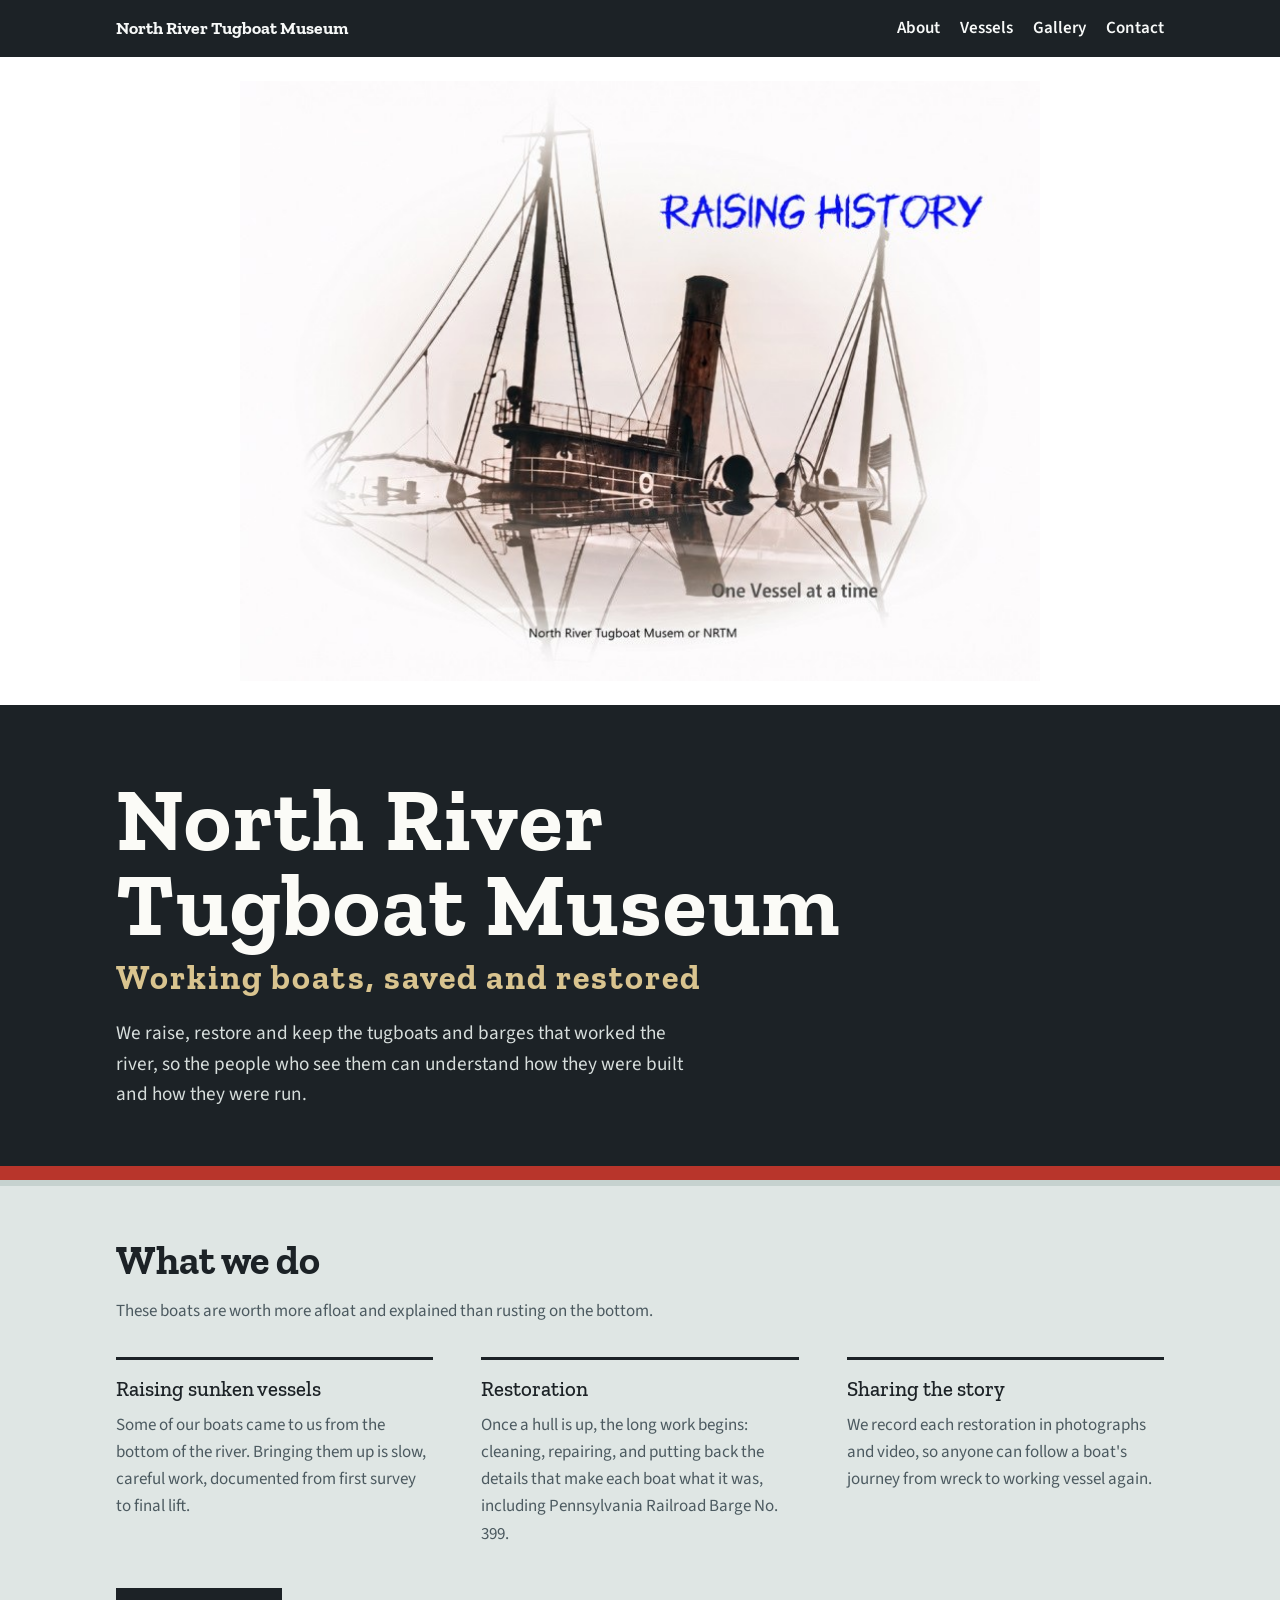
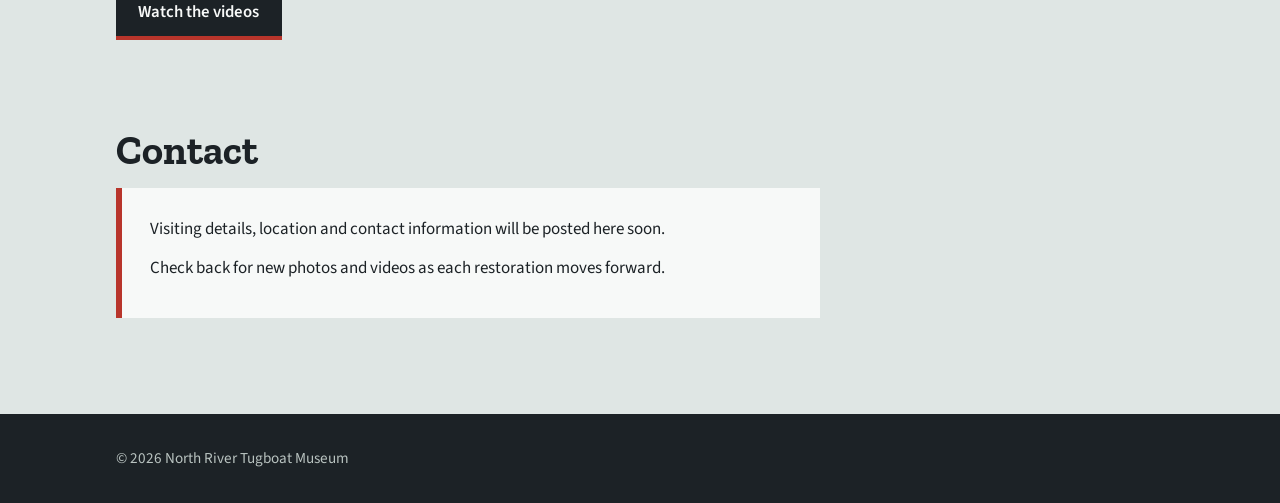
<file: index.html>
<!doctype html>
<html lang="en">
<head>
<meta charset="utf-8">
<meta name="viewport" content="width=device-width, initial-scale=1">
<title>North River Tugboat Museum</title>
<meta name="description" content="The North River Tugboat Museum preserves working tugboats and the stories of the crews who ran them, including the raising and restoration of sunken vessels.">
<link rel="preconnect" href="https://fonts.googleapis.com">
<link rel="preconnect" href="https://fonts.gstatic.com" crossorigin>
<link href="https://fonts.googleapis.com/css2?family=Zilla+Slab:wght@500;700&family=Source+Sans+3:wght@400;600&display=swap" rel="stylesheet">
<link rel="stylesheet" href="styles.css">
</head>
<body>

<header class="bar">
  <div class="wrap">
    <a class="home" href="./">North River Tugboat Museum</a>
    <nav aria-label="Main">
      <a href="#about">About</a>
      <a href="vessels/">Vessels</a>
      <a href="gallery.html">Gallery</a>
      <a href="#contact">Contact</a>
    </nav>
  </div>
</header>

<div class="title-art">
  <img src="raising-history.jpg" width="796" height="597" alt="Raising History: One Vessel at a Time. A sunken tugboat rising from still water.">
</div>

<div class="hull">
  <div class="wrap">
    <h1>
      <span>North River</span>
      <span>Tugboat Museum</span>
      <span class="port">Working boats, saved and restored</span>
    </h1>
    <p>We raise, restore and keep the tugboats and barges that worked the river, so the people who see them can understand how they were built and how they were run.</p>
  </div>
</div>

<main>
  <section id="about">
    <div class="wrap">
      <h2>What we do</h2>
      <p class="lede">These boats are worth more afloat and explained than rusting on the bottom.</p>
      <div class="about-grid">
        <div>
          <h3>Raising sunken vessels</h3>
          <p>Some of our boats came to us from the bottom of the river. Bringing them up is slow, careful work, documented from first survey to final lift.</p>
        </div>
        <div>
          <h3>Restoration</h3>
          <p>Once a hull is up, the long work begins: cleaning, repairing, and putting back the details that make each boat what it was, including Pennsylvania Railroad Barge No. 399.</p>
        </div>
        <div>
          <h3>Sharing the story</h3>
          <p>We record each restoration in photographs and video, so anyone can follow a boat's journey from wreck to working vessel again.</p>
        </div>
      </div>
      <a class="to-gallery" href="gallery.html">Watch the videos</a>
    </div>
  </section>

  <section id="contact">
    <div class="wrap">
      <h2>Contact</h2>
      <div class="visit">
        <p>Visiting details, location and contact information will be posted here soon.</p>
        <p>Check back for new photos and videos as each restoration moves forward.</p>
      </div>
    </div>
  </section>
</main>

<footer>
  <div class="wrap">&copy; <span id="year">2026</span> North River Tugboat Museum</div>
</footer>

<script>document.getElementById("year").textContent = new Date().getFullYear();</script>
</body>
</html>
</file>
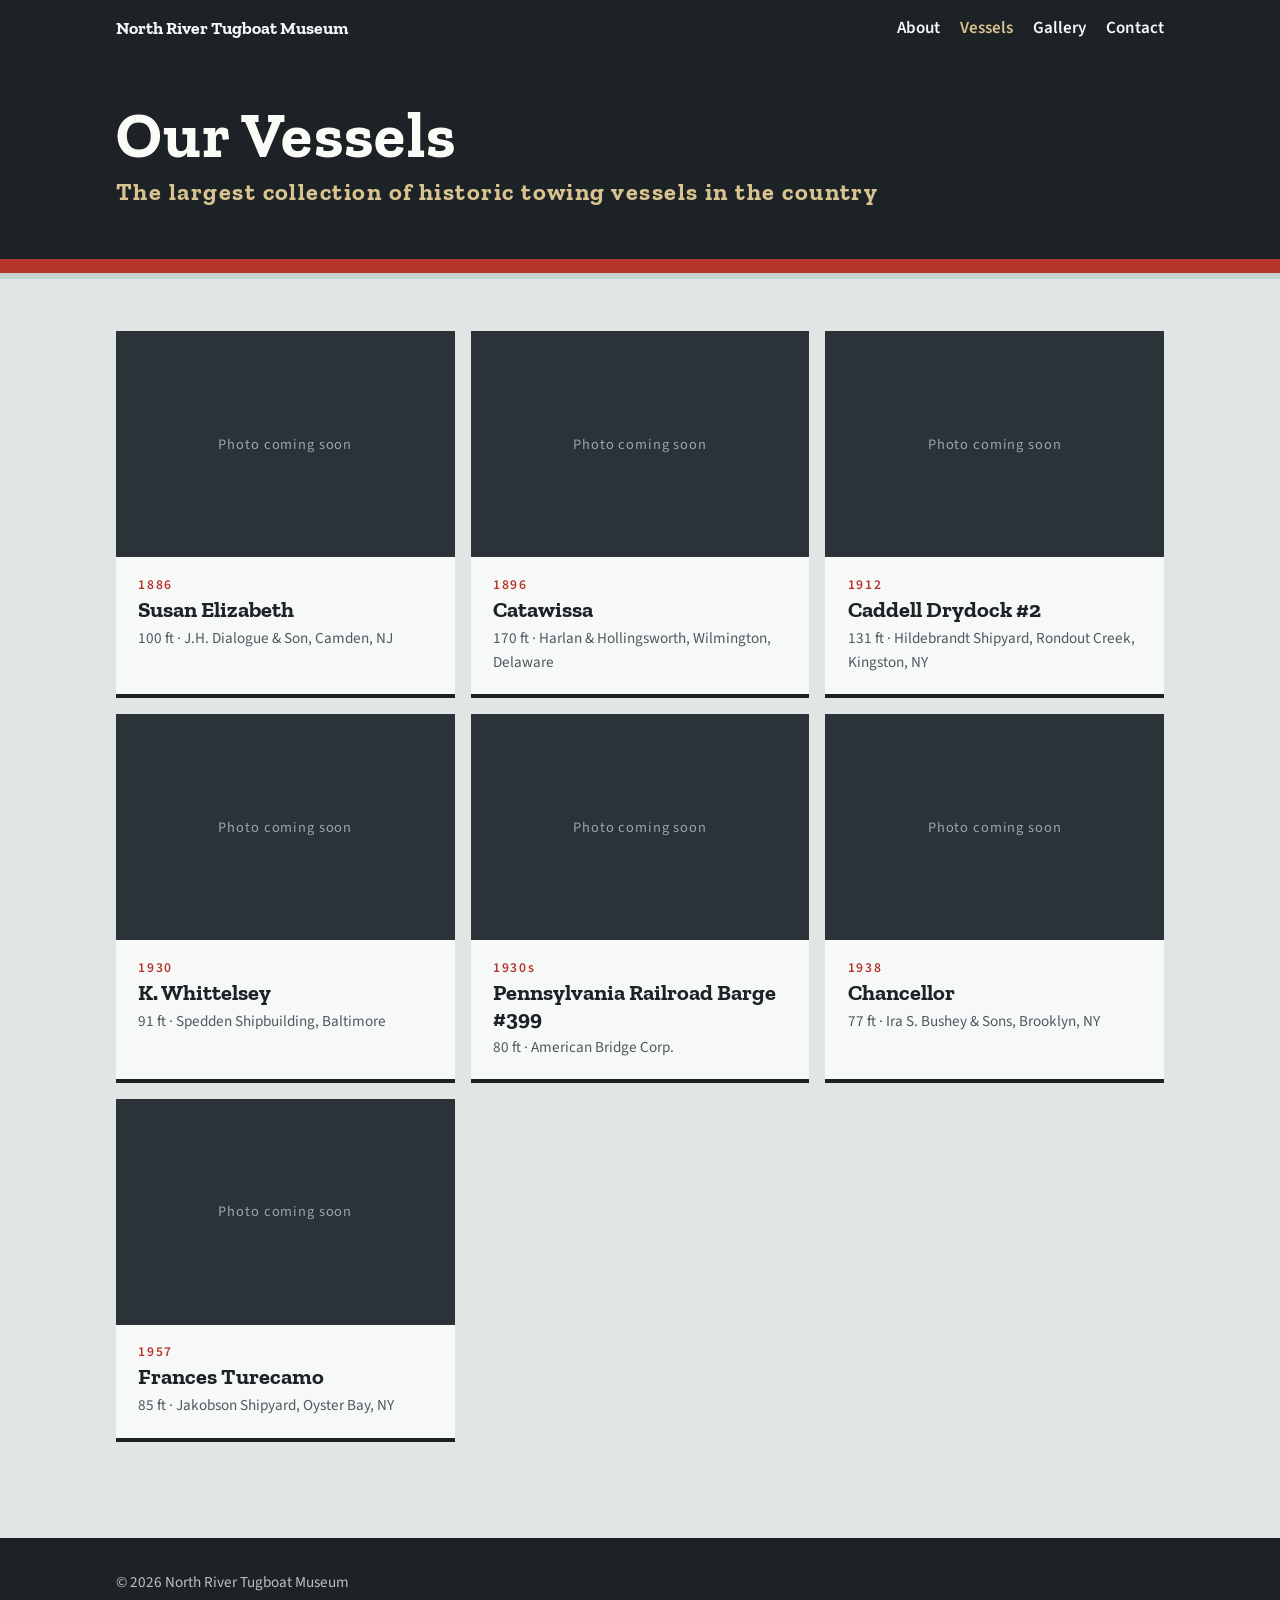
<file: vessels/index.html>
<!doctype html>
<html lang="en">
<head>
  <meta charset="utf-8">
  <meta name="viewport" content="width=device-width, initial-scale=1">
  <title>Our Vessels | North River Tugboat Museum</title>
  <meta name="description" content="The historic tugboats, barges and drydock in the North River Tugboat Museum collection.">
  <link rel="preconnect" href="https://fonts.googleapis.com">
  <link rel="preconnect" href="https://fonts.gstatic.com" crossorigin>
  <link href="https://fonts.googleapis.com/css2?family=Zilla+Slab:wght@500;700&family=Source+Sans+3:wght@400;600&display=swap" rel="stylesheet">
  <link rel="stylesheet" href="../styles.css">
</head>
<body>

<header class="bar">
  <div class="wrap">
    <a class="home" href="../">North River Tugboat Museum</a>
    <nav aria-label="Main">
      <a href="../#about">About</a>
      <a href="./" aria-current="page">Vessels</a>
      <a href="../gallery.html">Gallery</a>
      <a href="../#contact">Contact</a>
    </nav>
  </div>
</header>

<div class="hull short">
  <div class="wrap">
    <h1>
      <span>Our Vessels</span>
      <span class="port">The largest collection of historic towing vessels in the country</span>
    </h1>
  </div>
</div>

<main>
  <section>
    <div class="wrap">
      <div class="vessel-list">
        <a class="vessel-card" href="susan-elizabeth.html">
          <span class="thumb" data-photo="susan-elizabeth"><!-- PHOTO: <img src="images/susan-elizabeth.jpg" alt=""> --></span>
          <span class="year">1886</span>
          <span class="name">Susan Elizabeth</span>
          <span class="meta">100 ft &middot; J.H. Dialogue &amp; Son, Camden, NJ</span>
        </a>
        <a class="vessel-card" href="catawissa.html">
          <span class="thumb" data-photo="catawissa"><!-- PHOTO: <img src="images/catawissa.jpg" alt=""> --></span>
          <span class="year">1896</span>
          <span class="name">Catawissa</span>
          <span class="meta">170 ft &middot; Harlan &amp; Hollingsworth, Wilmington, Delaware</span>
        </a>
        <a class="vessel-card" href="caddell-drydock-2.html">
          <span class="thumb" data-photo="caddell-drydock-2"><!-- PHOTO: <img src="images/caddell-drydock-2.jpg" alt=""> --></span>
          <span class="year">1912</span>
          <span class="name">Caddell Drydock #2</span>
          <span class="meta">131 ft &middot; Hildebrandt Shipyard, Rondout Creek, Kingston, NY</span>
        </a>
        <a class="vessel-card" href="k-whittelsey.html">
          <span class="thumb" data-photo="k-whittelsey"><!-- PHOTO: <img src="images/k-whittelsey.jpg" alt=""> --></span>
          <span class="year">1930</span>
          <span class="name">K. Whittelsey</span>
          <span class="meta">91 ft &middot; Spedden Shipbuilding, Baltimore</span>
        </a>
        <a class="vessel-card" href="barge-399.html">
          <span class="thumb" data-photo="barge-399"><!-- PHOTO: <img src="images/barge-399.jpg" alt=""> --></span>
          <span class="year">1930s</span>
          <span class="name">Pennsylvania Railroad Barge #399</span>
          <span class="meta">80 ft &middot; American Bridge Corp.</span>
        </a>
        <a class="vessel-card" href="chancellor.html">
          <span class="thumb" data-photo="chancellor"><!-- PHOTO: <img src="images/chancellor.jpg" alt=""> --></span>
          <span class="year">1938</span>
          <span class="name">Chancellor</span>
          <span class="meta">77 ft &middot; Ira S. Bushey &amp; Sons, Brooklyn, NY</span>
        </a>
        <a class="vessel-card" href="frances-turecamo.html">
          <span class="thumb" data-photo="frances-turecamo"><!-- PHOTO: <img src="images/frances-turecamo.jpg" alt=""> --></span>
          <span class="year">1957</span>
          <span class="name">Frances Turecamo</span>
          <span class="meta">85 ft &middot; Jakobson Shipyard, Oyster Bay, NY</span>
        </a>
      </div>
    </div>
  </section>
</main>

<footer>
  <div class="wrap">&copy; <span id="year">2026</span> North River Tugboat Museum</div>
</footer>

<script>document.getElementById("year").textContent = new Date().getFullYear();</script>
</body>
</html>
</file>
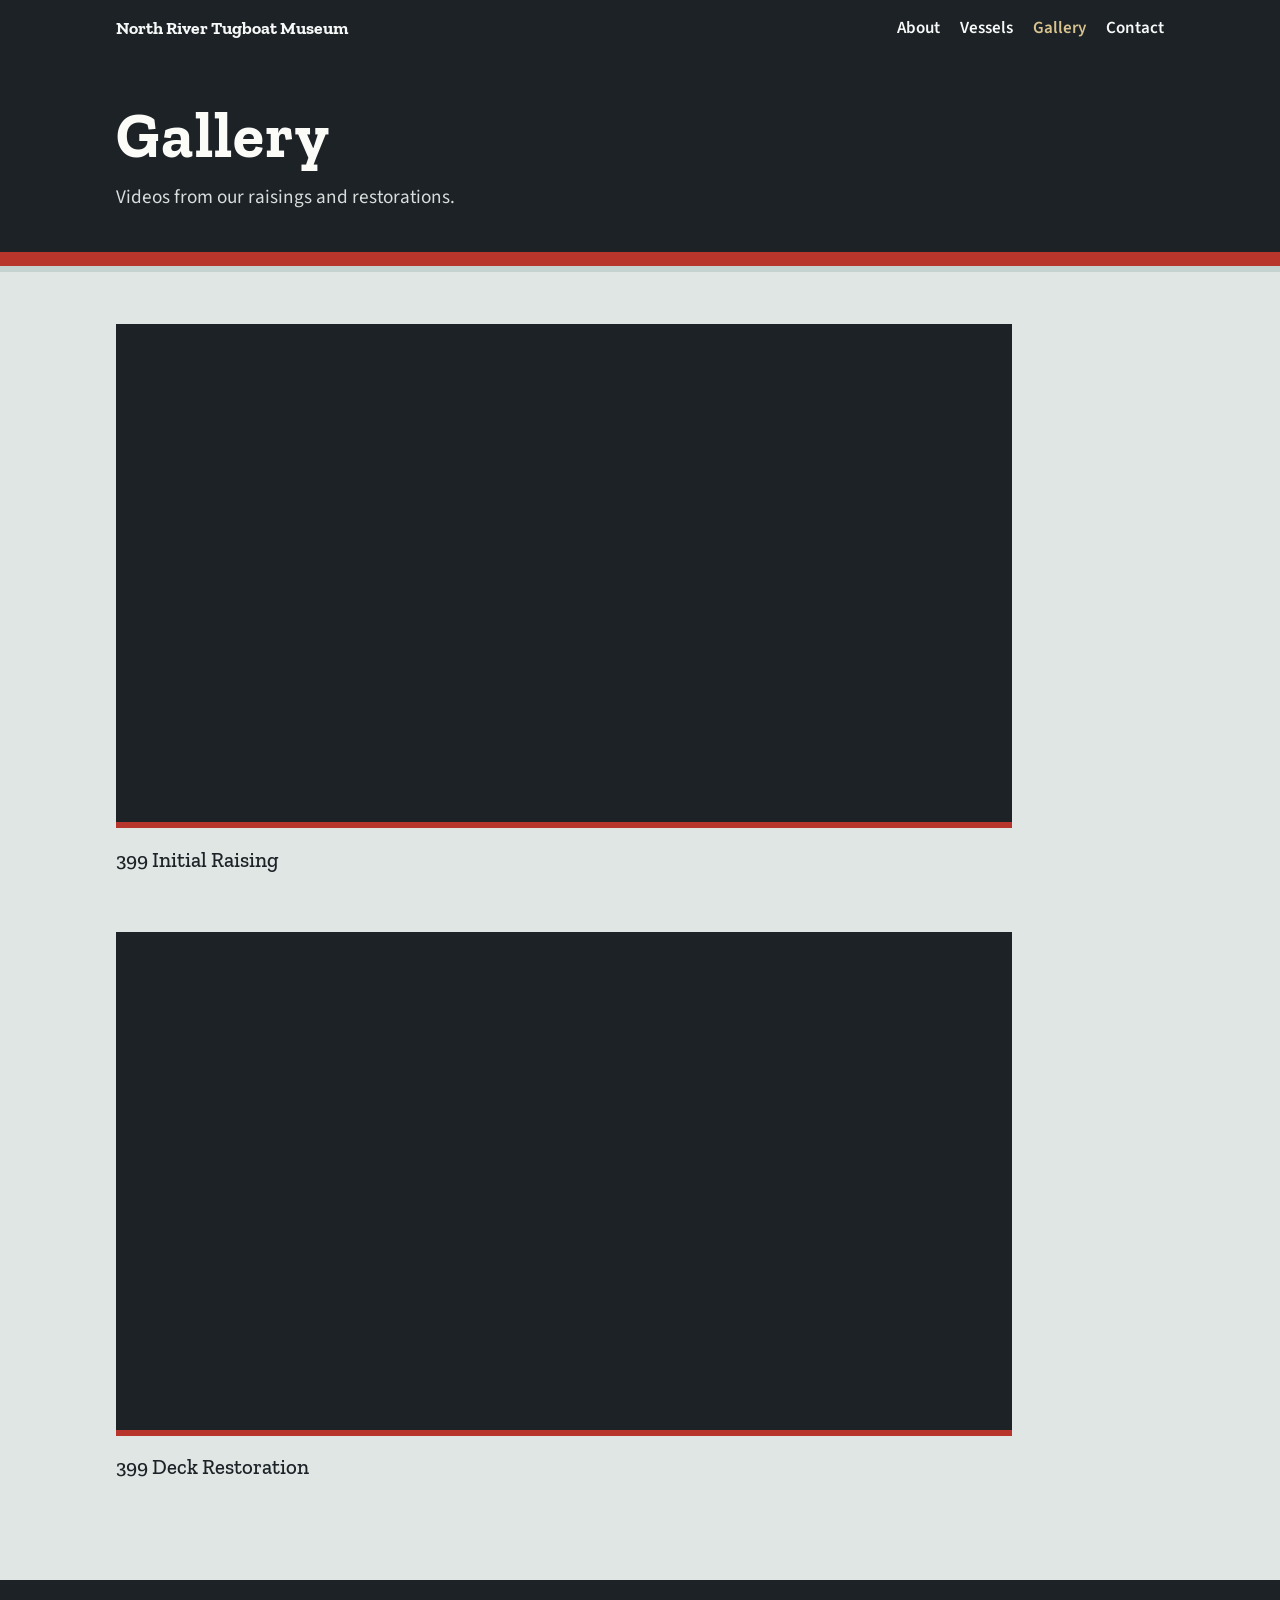
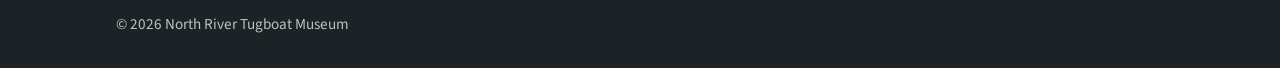
<file: gallery.html>
<!doctype html>
<html lang="en">
<head>
<meta charset="utf-8">
<meta name="viewport" content="width=device-width, initial-scale=1">
<title>Gallery · North River Tugboat Museum</title>
<meta name="description" content="Videos from the North River Tugboat Museum, including the raising and restoration of Pennsylvania Railroad Barge No. 399.">
<link rel="preconnect" href="https://fonts.googleapis.com">
<link rel="preconnect" href="https://fonts.gstatic.com" crossorigin>
<link href="https://fonts.googleapis.com/css2?family=Zilla+Slab:wght@500;700&family=Source+Sans+3:wght@400;600&display=swap" rel="stylesheet">
<link rel="stylesheet" href="styles.css">
</head>
<body>

<header class="bar">
  <div class="wrap">
    <a class="home" href="./">North River Tugboat Museum</a>
    <nav aria-label="Main">
      <a href="./#about">About</a>
      <a href="vessels/">Vessels</a>
      <a href="gallery.html" aria-current="page">Gallery</a>
      <a href="./#contact">Contact</a>
    </nav>
  </div>
</header>

<div class="hull short">
  <div class="wrap">
    <h1>Gallery</h1>
    <p>Videos from our raisings and restorations.</p>
  </div>
</div>

<main>
  <section id="videos">
    <div class="wrap">
      <!--
        To add another video: copy one whole <figure> block below,
        then change the ID after /embed/ and the title and caption text.
      -->
      <div class="videos">
        <figure class="video">
          <div class="frame">
            <iframe
              src="https://www.youtube-nocookie.com/embed/xeMvElxNL10?rel=0"
              title="399 Initial Raising"
              loading="lazy"
              allow="accelerometer; encrypted-media; gyroscope; picture-in-picture; web-share"
              referrerpolicy="strict-origin-when-cross-origin"
              allowfullscreen></iframe>
          </div>
          <figcaption>399 Initial Raising</figcaption>
        </figure>

        <figure class="video">
          <div class="frame">
            <iframe
              src="https://www.youtube-nocookie.com/embed/yLGAG5sL97Q?rel=0"
              title="399 Deck Restoration"
              loading="lazy"
              allow="accelerometer; encrypted-media; gyroscope; picture-in-picture; web-share"
              referrerpolicy="strict-origin-when-cross-origin"
              allowfullscreen></iframe>
          </div>
          <figcaption>399 Deck Restoration</figcaption>
        </figure>
      </div>
    </div>
  </section>
</main>

<footer>
  <div class="wrap">&copy; <span id="year">2026</span> North River Tugboat Museum</div>
</footer>

<script>document.getElementById("year").textContent = new Date().getFullYear();</script>
</body>
</html>
</file>
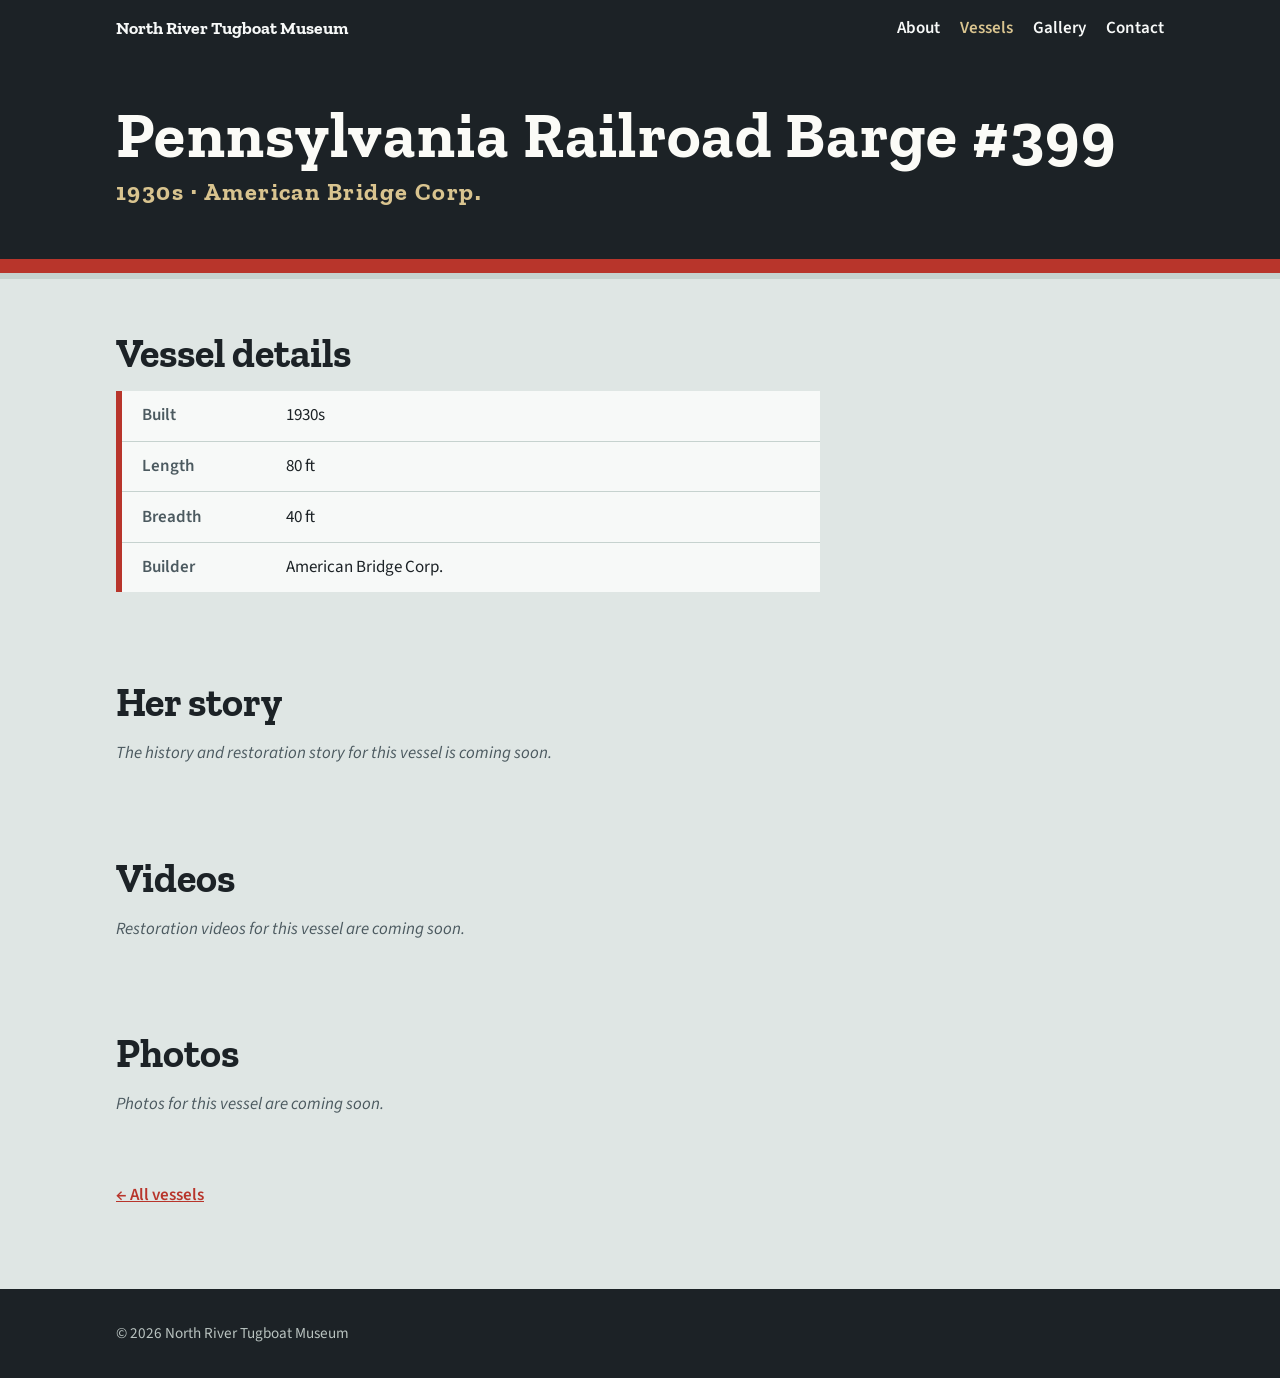
<file: vessels/barge-399.html>
<!doctype html>
<html lang="en">
<head>
  <meta charset="utf-8">
  <meta name="viewport" content="width=device-width, initial-scale=1">
  <title>Pennsylvania Railroad Barge #399 | North River Tugboat Museum</title>
  <meta name="description" content="Pennsylvania Railroad Barge #399, built 1930s, in the collection of the North River Tugboat Museum.">
  <link rel="preconnect" href="https://fonts.googleapis.com">
  <link rel="preconnect" href="https://fonts.gstatic.com" crossorigin>
  <link href="https://fonts.googleapis.com/css2?family=Zilla+Slab:wght@500;700&family=Source+Sans+3:wght@400;600&display=swap" rel="stylesheet">
  <link rel="stylesheet" href="../styles.css">
</head>
<body>

<header class="bar">
  <div class="wrap">
    <a class="home" href="../">North River Tugboat Museum</a>
    <nav aria-label="Main">
      <a href="../#about">About</a>
      <a href="./" aria-current="page">Vessels</a>
      <a href="../gallery.html">Gallery</a>
      <a href="../#contact">Contact</a>
    </nav>
  </div>
</header>

<div class="hull short">
  <div class="wrap">
    <h1>
      <span>Pennsylvania Railroad Barge #399</span>
      <span class="port">1930s &middot; American Bridge Corp.</span>
    </h1>
  </div>
</div>

<main>
  <section id="details">
    <div class="wrap">
      <h2>Vessel details</h2>
      <dl class="specs">
          <div><dt>Built</dt><dd>1930s</dd></div>
          <div><dt>Length</dt><dd>80 ft</dd></div>
          <div><dt>Breadth</dt><dd>40 ft</dd></div>
          <div><dt>Builder</dt><dd>American Bridge Corp.</dd></div>
      </dl>
    </div>
  </section>

  <section id="story">
    <div class="wrap">
      <h2>Her story</h2>
      <!-- STORY: history and restoration write-up goes here -->
      <p class="placeholder">The history and restoration story for this vessel is coming soon.</p>
    </div>
  </section>

  <section id="videos">
    <div class="wrap">
      <h2>Videos</h2>
      <!-- VIDEOS: add .video figures inside .videos -->
      <div class="videos"></div>
      <p class="placeholder">Restoration videos for this vessel are coming soon.</p>
    </div>
  </section>

  <section id="photos">
    <div class="wrap">
      <h2>Photos</h2>
      <!-- PHOTOS: add photo buttons inside .gallery -->
      <div class="gallery"></div>
      <p class="placeholder">Photos for this vessel are coming soon.</p>
    </div>
  </section>

  <p class="wrap back"><a href="./">&larr; All vessels</a></p>
</main>

<footer>
  <div class="wrap">&copy; <span id="year">2026</span> North River Tugboat Museum</div>
</footer>

<script>document.getElementById("year").textContent = new Date().getFullYear();</script>
</body>
</html>
</file>
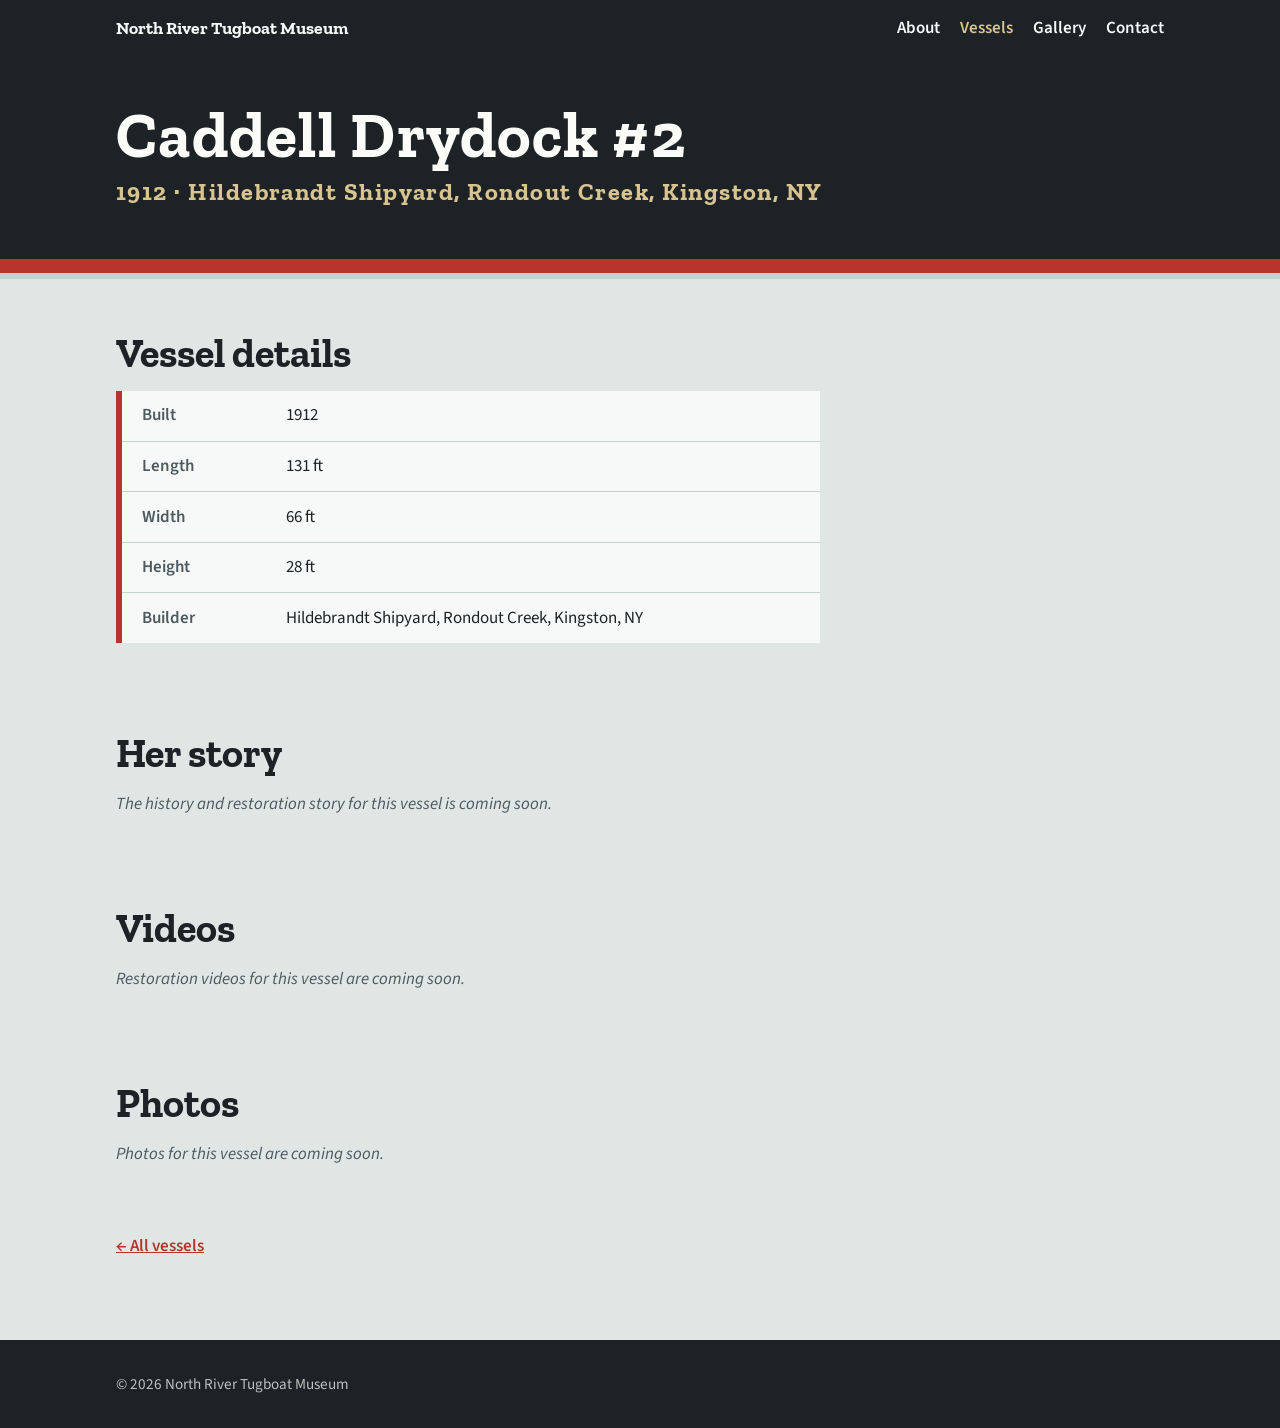
<file: vessels/caddell-drydock-2.html>
<!doctype html>
<html lang="en">
<head>
  <meta charset="utf-8">
  <meta name="viewport" content="width=device-width, initial-scale=1">
  <title>Caddell Drydock #2 | North River Tugboat Museum</title>
  <meta name="description" content="Caddell Drydock #2, built 1912, in the collection of the North River Tugboat Museum.">
  <link rel="preconnect" href="https://fonts.googleapis.com">
  <link rel="preconnect" href="https://fonts.gstatic.com" crossorigin>
  <link href="https://fonts.googleapis.com/css2?family=Zilla+Slab:wght@500;700&family=Source+Sans+3:wght@400;600&display=swap" rel="stylesheet">
  <link rel="stylesheet" href="../styles.css">
</head>
<body>

<header class="bar">
  <div class="wrap">
    <a class="home" href="../">North River Tugboat Museum</a>
    <nav aria-label="Main">
      <a href="../#about">About</a>
      <a href="./" aria-current="page">Vessels</a>
      <a href="../gallery.html">Gallery</a>
      <a href="../#contact">Contact</a>
    </nav>
  </div>
</header>

<div class="hull short">
  <div class="wrap">
    <h1>
      <span>Caddell Drydock #2</span>
      <span class="port">1912 &middot; Hildebrandt Shipyard, Rondout Creek, Kingston, NY</span>
    </h1>
  </div>
</div>

<main>
  <section id="details">
    <div class="wrap">
      <h2>Vessel details</h2>
      <dl class="specs">
          <div><dt>Built</dt><dd>1912</dd></div>
          <div><dt>Length</dt><dd>131 ft</dd></div>
          <div><dt>Width</dt><dd>66 ft</dd></div>
          <div><dt>Height</dt><dd>28 ft</dd></div>
          <div><dt>Builder</dt><dd>Hildebrandt Shipyard, Rondout Creek, Kingston, NY</dd></div>
      </dl>
    </div>
  </section>

  <section id="story">
    <div class="wrap">
      <h2>Her story</h2>
      <!-- STORY: history and restoration write-up goes here -->
      <p class="placeholder">The history and restoration story for this vessel is coming soon.</p>
    </div>
  </section>

  <section id="videos">
    <div class="wrap">
      <h2>Videos</h2>
      <!-- VIDEOS: add .video figures inside .videos -->
      <div class="videos"></div>
      <p class="placeholder">Restoration videos for this vessel are coming soon.</p>
    </div>
  </section>

  <section id="photos">
    <div class="wrap">
      <h2>Photos</h2>
      <!-- PHOTOS: add photo buttons inside .gallery -->
      <div class="gallery"></div>
      <p class="placeholder">Photos for this vessel are coming soon.</p>
    </div>
  </section>

  <p class="wrap back"><a href="./">&larr; All vessels</a></p>
</main>

<footer>
  <div class="wrap">&copy; <span id="year">2026</span> North River Tugboat Museum</div>
</footer>

<script>document.getElementById("year").textContent = new Date().getFullYear();</script>
</body>
</html>
</file>
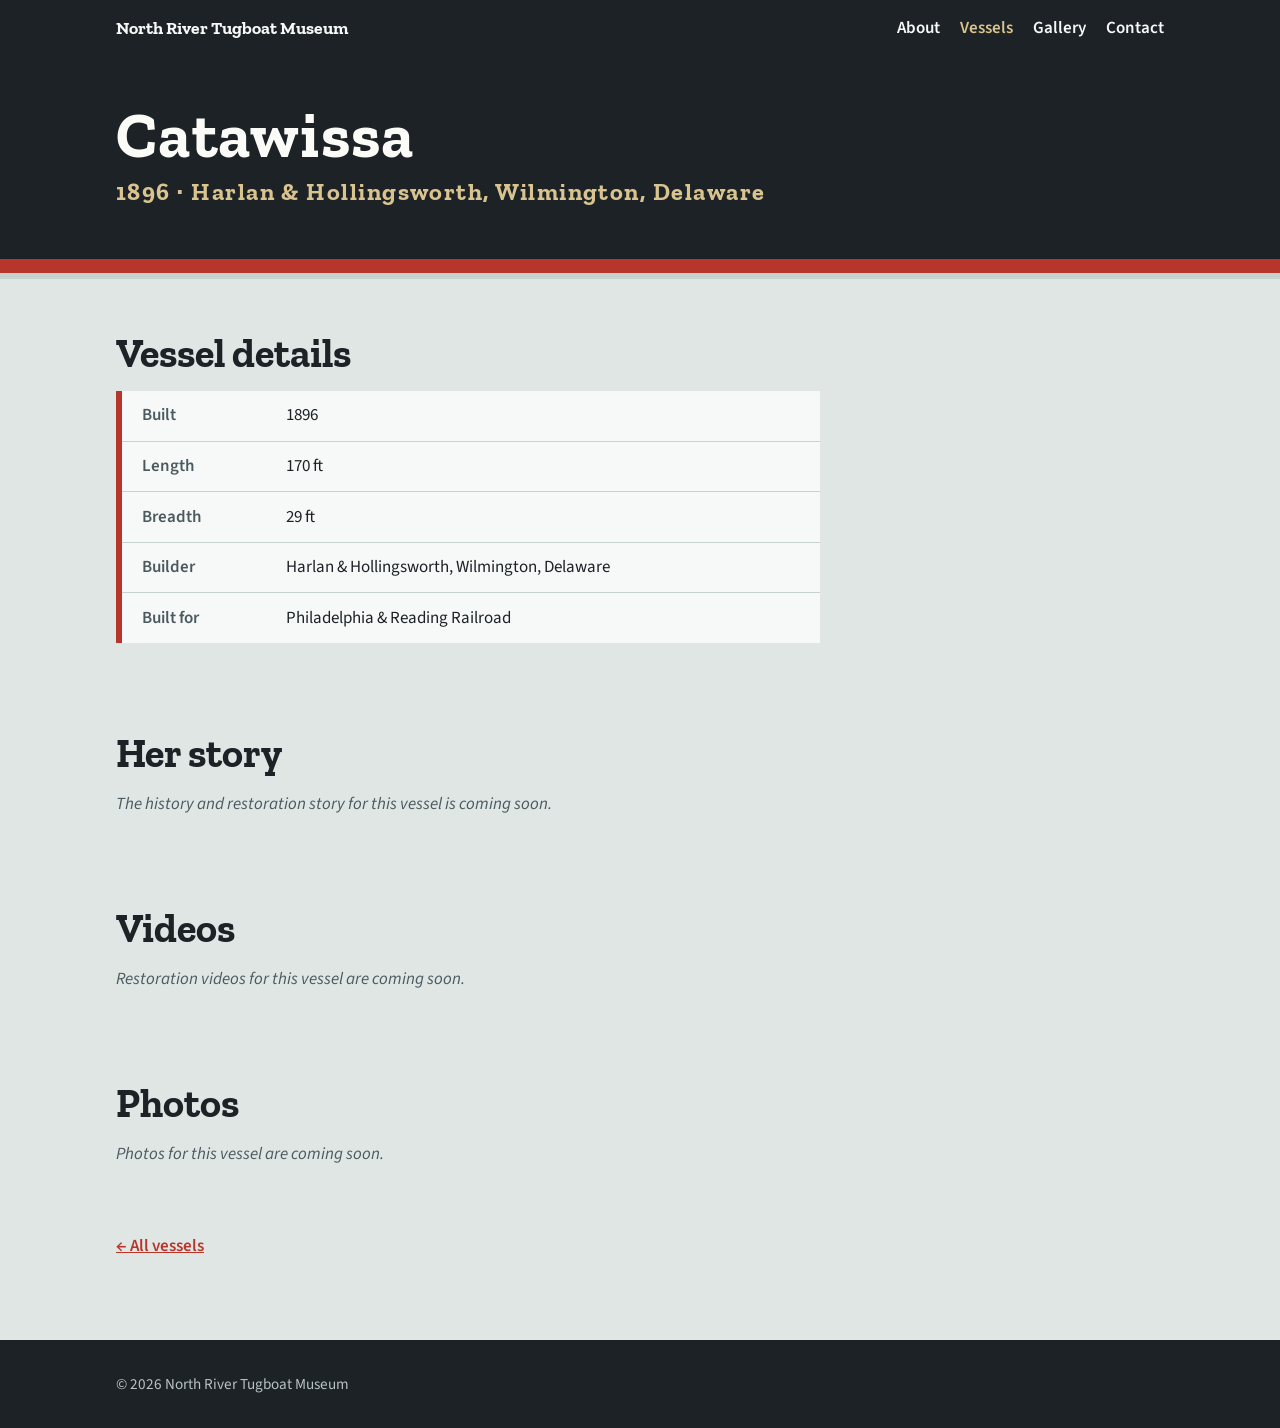
<file: vessels/catawissa.html>
<!doctype html>
<html lang="en">
<head>
  <meta charset="utf-8">
  <meta name="viewport" content="width=device-width, initial-scale=1">
  <title>Catawissa | North River Tugboat Museum</title>
  <meta name="description" content="Catawissa, built 1896, in the collection of the North River Tugboat Museum.">
  <link rel="preconnect" href="https://fonts.googleapis.com">
  <link rel="preconnect" href="https://fonts.gstatic.com" crossorigin>
  <link href="https://fonts.googleapis.com/css2?family=Zilla+Slab:wght@500;700&family=Source+Sans+3:wght@400;600&display=swap" rel="stylesheet">
  <link rel="stylesheet" href="../styles.css">
</head>
<body>

<header class="bar">
  <div class="wrap">
    <a class="home" href="../">North River Tugboat Museum</a>
    <nav aria-label="Main">
      <a href="../#about">About</a>
      <a href="./" aria-current="page">Vessels</a>
      <a href="../gallery.html">Gallery</a>
      <a href="../#contact">Contact</a>
    </nav>
  </div>
</header>

<div class="hull short">
  <div class="wrap">
    <h1>
      <span>Catawissa</span>
      <span class="port">1896 &middot; Harlan &amp; Hollingsworth, Wilmington, Delaware</span>
    </h1>
  </div>
</div>

<main>
  <section id="details">
    <div class="wrap">
      <h2>Vessel details</h2>
      <dl class="specs">
          <div><dt>Built</dt><dd>1896</dd></div>
          <div><dt>Length</dt><dd>170 ft</dd></div>
          <div><dt>Breadth</dt><dd>29 ft</dd></div>
          <div><dt>Builder</dt><dd>Harlan &amp; Hollingsworth, Wilmington, Delaware</dd></div>
          <div><dt>Built for</dt><dd>Philadelphia &amp; Reading Railroad</dd></div>
      </dl>
    </div>
  </section>

  <section id="story">
    <div class="wrap">
      <h2>Her story</h2>
      <!-- STORY: history and restoration write-up goes here -->
      <p class="placeholder">The history and restoration story for this vessel is coming soon.</p>
    </div>
  </section>

  <section id="videos">
    <div class="wrap">
      <h2>Videos</h2>
      <!-- VIDEOS: add .video figures inside .videos -->
      <div class="videos"></div>
      <p class="placeholder">Restoration videos for this vessel are coming soon.</p>
    </div>
  </section>

  <section id="photos">
    <div class="wrap">
      <h2>Photos</h2>
      <!-- PHOTOS: add photo buttons inside .gallery -->
      <div class="gallery"></div>
      <p class="placeholder">Photos for this vessel are coming soon.</p>
    </div>
  </section>

  <p class="wrap back"><a href="./">&larr; All vessels</a></p>
</main>

<footer>
  <div class="wrap">&copy; <span id="year">2026</span> North River Tugboat Museum</div>
</footer>

<script>document.getElementById("year").textContent = new Date().getFullYear();</script>
</body>
</html>
</file>
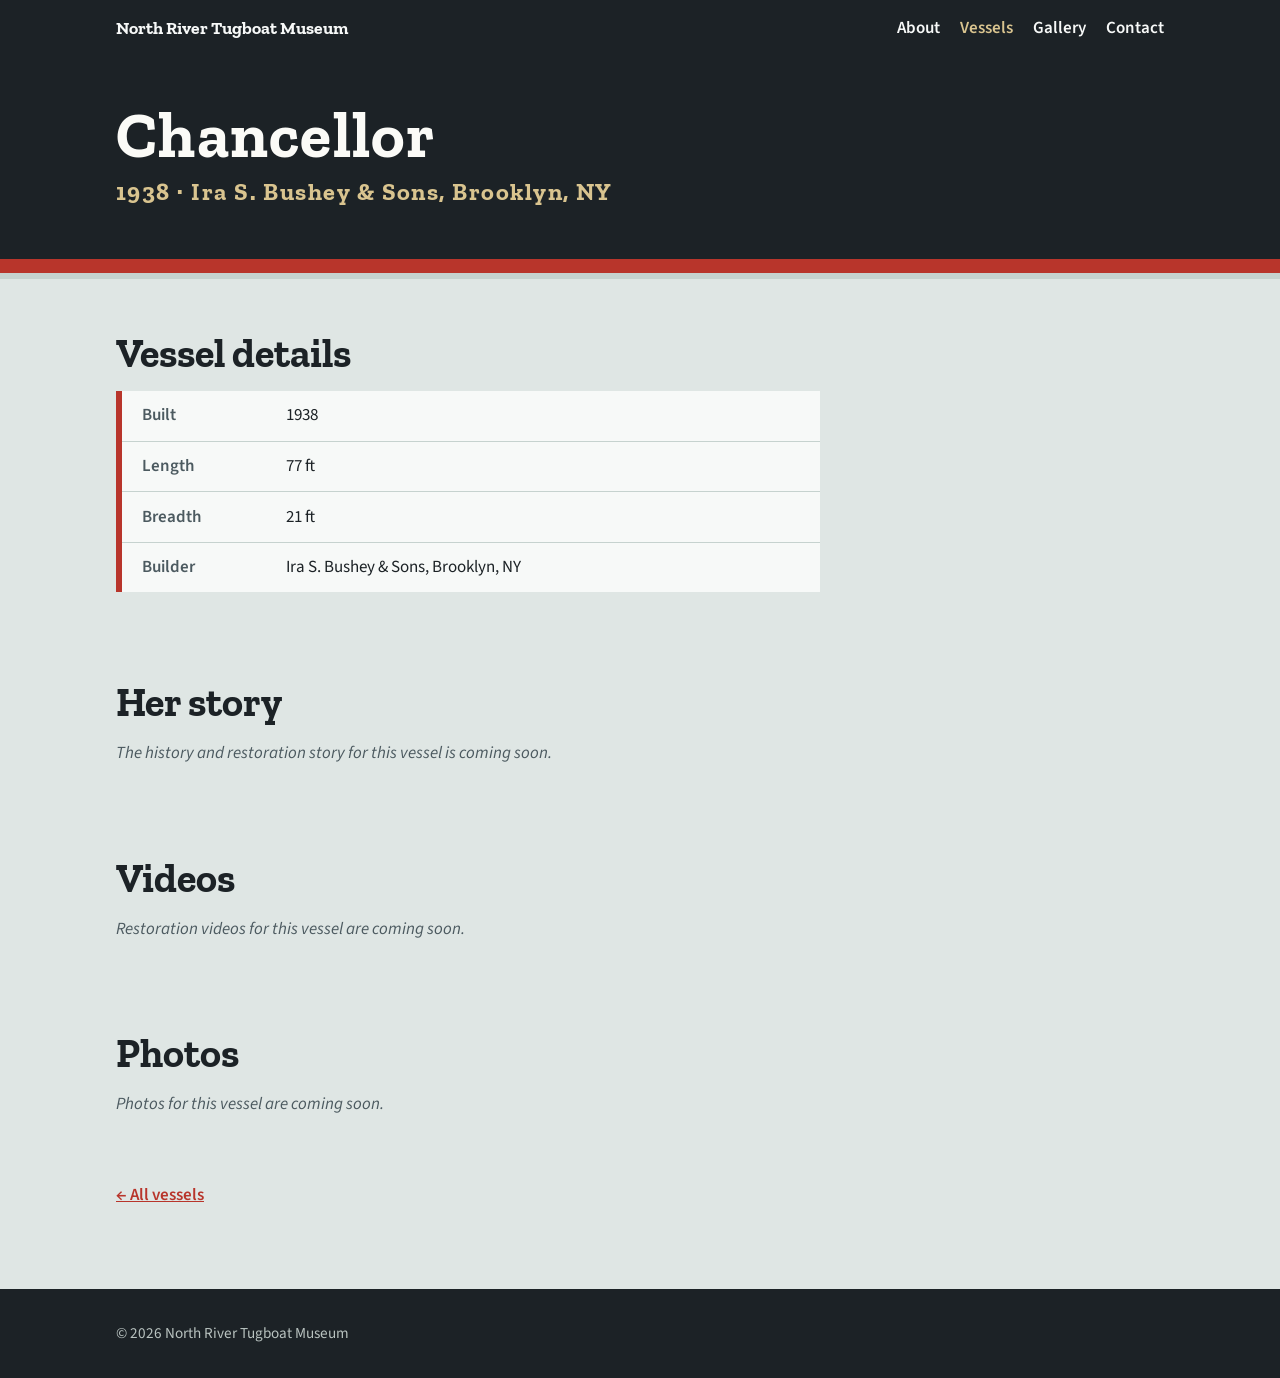
<file: vessels/chancellor.html>
<!doctype html>
<html lang="en">
<head>
  <meta charset="utf-8">
  <meta name="viewport" content="width=device-width, initial-scale=1">
  <title>Chancellor | North River Tugboat Museum</title>
  <meta name="description" content="Chancellor, built 1938, in the collection of the North River Tugboat Museum.">
  <link rel="preconnect" href="https://fonts.googleapis.com">
  <link rel="preconnect" href="https://fonts.gstatic.com" crossorigin>
  <link href="https://fonts.googleapis.com/css2?family=Zilla+Slab:wght@500;700&family=Source+Sans+3:wght@400;600&display=swap" rel="stylesheet">
  <link rel="stylesheet" href="../styles.css">
</head>
<body>

<header class="bar">
  <div class="wrap">
    <a class="home" href="../">North River Tugboat Museum</a>
    <nav aria-label="Main">
      <a href="../#about">About</a>
      <a href="./" aria-current="page">Vessels</a>
      <a href="../gallery.html">Gallery</a>
      <a href="../#contact">Contact</a>
    </nav>
  </div>
</header>

<div class="hull short">
  <div class="wrap">
    <h1>
      <span>Chancellor</span>
      <span class="port">1938 &middot; Ira S. Bushey &amp; Sons, Brooklyn, NY</span>
    </h1>
  </div>
</div>

<main>
  <section id="details">
    <div class="wrap">
      <h2>Vessel details</h2>
      <dl class="specs">
          <div><dt>Built</dt><dd>1938</dd></div>
          <div><dt>Length</dt><dd>77 ft</dd></div>
          <div><dt>Breadth</dt><dd>21 ft</dd></div>
          <div><dt>Builder</dt><dd>Ira S. Bushey &amp; Sons, Brooklyn, NY</dd></div>
      </dl>
    </div>
  </section>

  <section id="story">
    <div class="wrap">
      <h2>Her story</h2>
      <!-- STORY: history and restoration write-up goes here -->
      <p class="placeholder">The history and restoration story for this vessel is coming soon.</p>
    </div>
  </section>

  <section id="videos">
    <div class="wrap">
      <h2>Videos</h2>
      <!-- VIDEOS: add .video figures inside .videos -->
      <div class="videos"></div>
      <p class="placeholder">Restoration videos for this vessel are coming soon.</p>
    </div>
  </section>

  <section id="photos">
    <div class="wrap">
      <h2>Photos</h2>
      <!-- PHOTOS: add photo buttons inside .gallery -->
      <div class="gallery"></div>
      <p class="placeholder">Photos for this vessel are coming soon.</p>
    </div>
  </section>

  <p class="wrap back"><a href="./">&larr; All vessels</a></p>
</main>

<footer>
  <div class="wrap">&copy; <span id="year">2026</span> North River Tugboat Museum</div>
</footer>

<script>document.getElementById("year").textContent = new Date().getFullYear();</script>
</body>
</html>
</file>
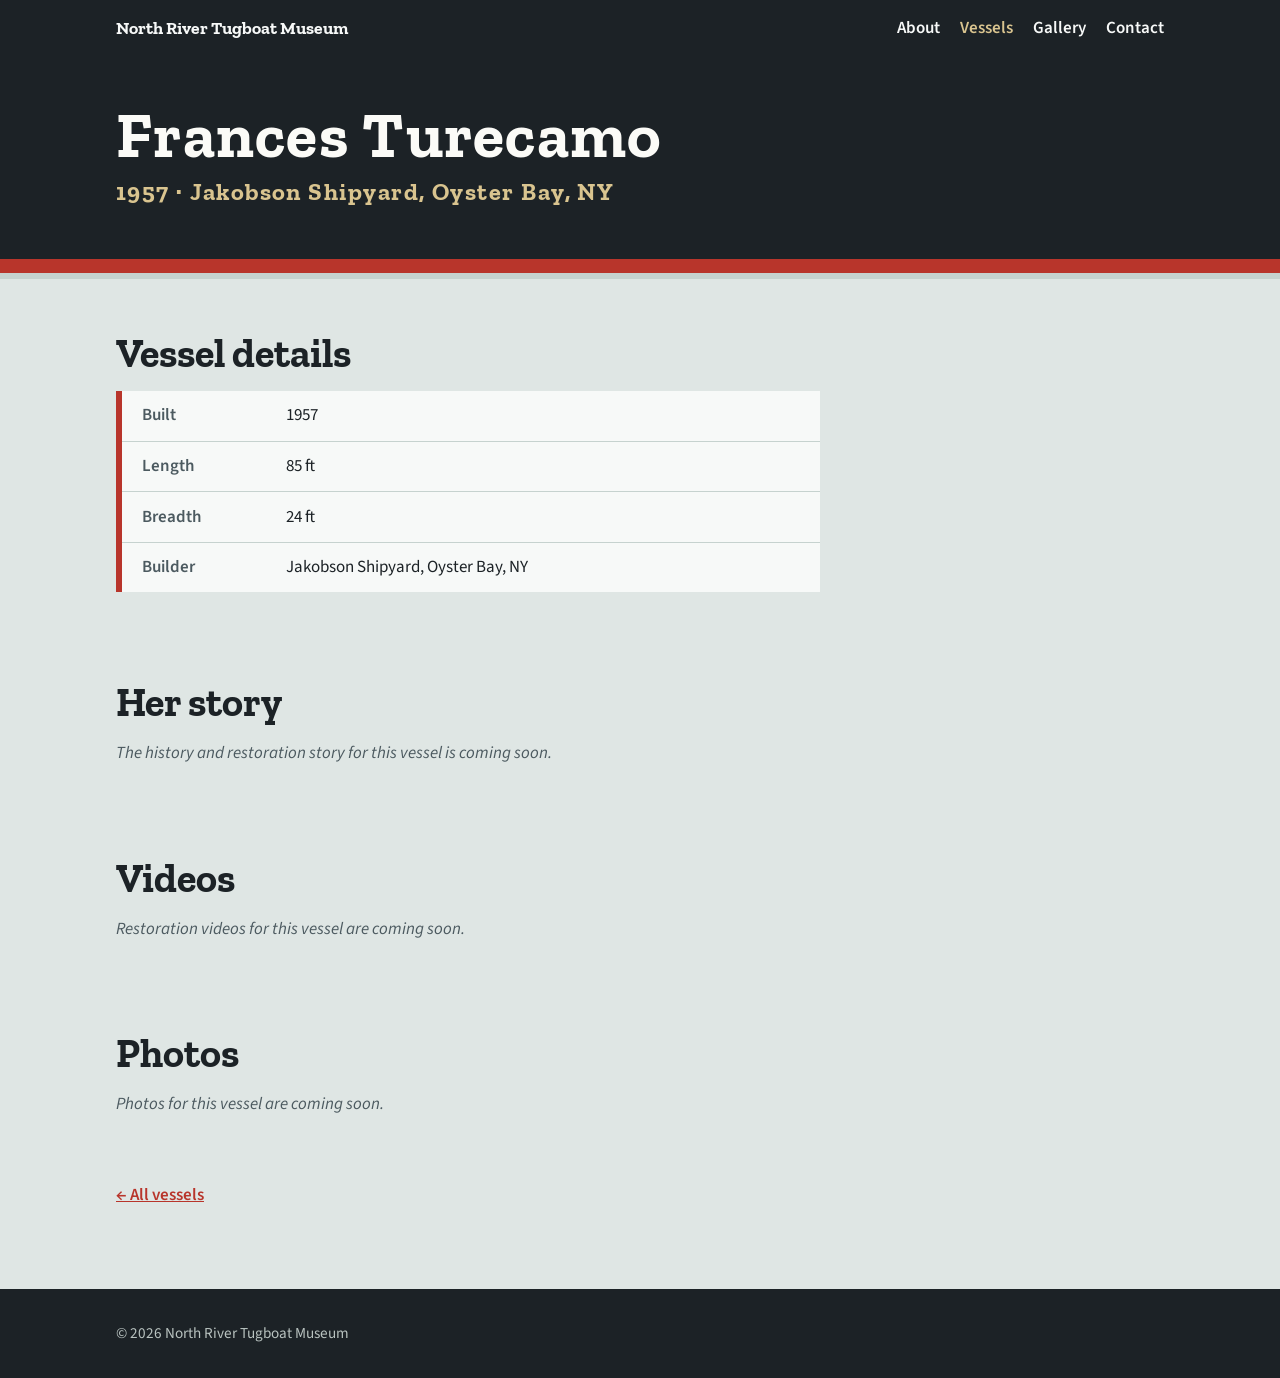
<file: vessels/frances-turecamo.html>
<!doctype html>
<html lang="en">
<head>
  <meta charset="utf-8">
  <meta name="viewport" content="width=device-width, initial-scale=1">
  <title>Frances Turecamo | North River Tugboat Museum</title>
  <meta name="description" content="Frances Turecamo, built 1957, in the collection of the North River Tugboat Museum.">
  <link rel="preconnect" href="https://fonts.googleapis.com">
  <link rel="preconnect" href="https://fonts.gstatic.com" crossorigin>
  <link href="https://fonts.googleapis.com/css2?family=Zilla+Slab:wght@500;700&family=Source+Sans+3:wght@400;600&display=swap" rel="stylesheet">
  <link rel="stylesheet" href="../styles.css">
</head>
<body>

<header class="bar">
  <div class="wrap">
    <a class="home" href="../">North River Tugboat Museum</a>
    <nav aria-label="Main">
      <a href="../#about">About</a>
      <a href="./" aria-current="page">Vessels</a>
      <a href="../gallery.html">Gallery</a>
      <a href="../#contact">Contact</a>
    </nav>
  </div>
</header>

<div class="hull short">
  <div class="wrap">
    <h1>
      <span>Frances Turecamo</span>
      <span class="port">1957 &middot; Jakobson Shipyard, Oyster Bay, NY</span>
    </h1>
  </div>
</div>

<main>
  <section id="details">
    <div class="wrap">
      <h2>Vessel details</h2>
      <dl class="specs">
          <div><dt>Built</dt><dd>1957</dd></div>
          <div><dt>Length</dt><dd>85 ft</dd></div>
          <div><dt>Breadth</dt><dd>24 ft</dd></div>
          <div><dt>Builder</dt><dd>Jakobson Shipyard, Oyster Bay, NY</dd></div>
      </dl>
    </div>
  </section>

  <section id="story">
    <div class="wrap">
      <h2>Her story</h2>
      <!-- STORY: history and restoration write-up goes here -->
      <p class="placeholder">The history and restoration story for this vessel is coming soon.</p>
    </div>
  </section>

  <section id="videos">
    <div class="wrap">
      <h2>Videos</h2>
      <!-- VIDEOS: add .video figures inside .videos -->
      <div class="videos"></div>
      <p class="placeholder">Restoration videos for this vessel are coming soon.</p>
    </div>
  </section>

  <section id="photos">
    <div class="wrap">
      <h2>Photos</h2>
      <!-- PHOTOS: add photo buttons inside .gallery -->
      <div class="gallery"></div>
      <p class="placeholder">Photos for this vessel are coming soon.</p>
    </div>
  </section>

  <p class="wrap back"><a href="./">&larr; All vessels</a></p>
</main>

<footer>
  <div class="wrap">&copy; <span id="year">2026</span> North River Tugboat Museum</div>
</footer>

<script>document.getElementById("year").textContent = new Date().getFullYear();</script>
</body>
</html>
</file>
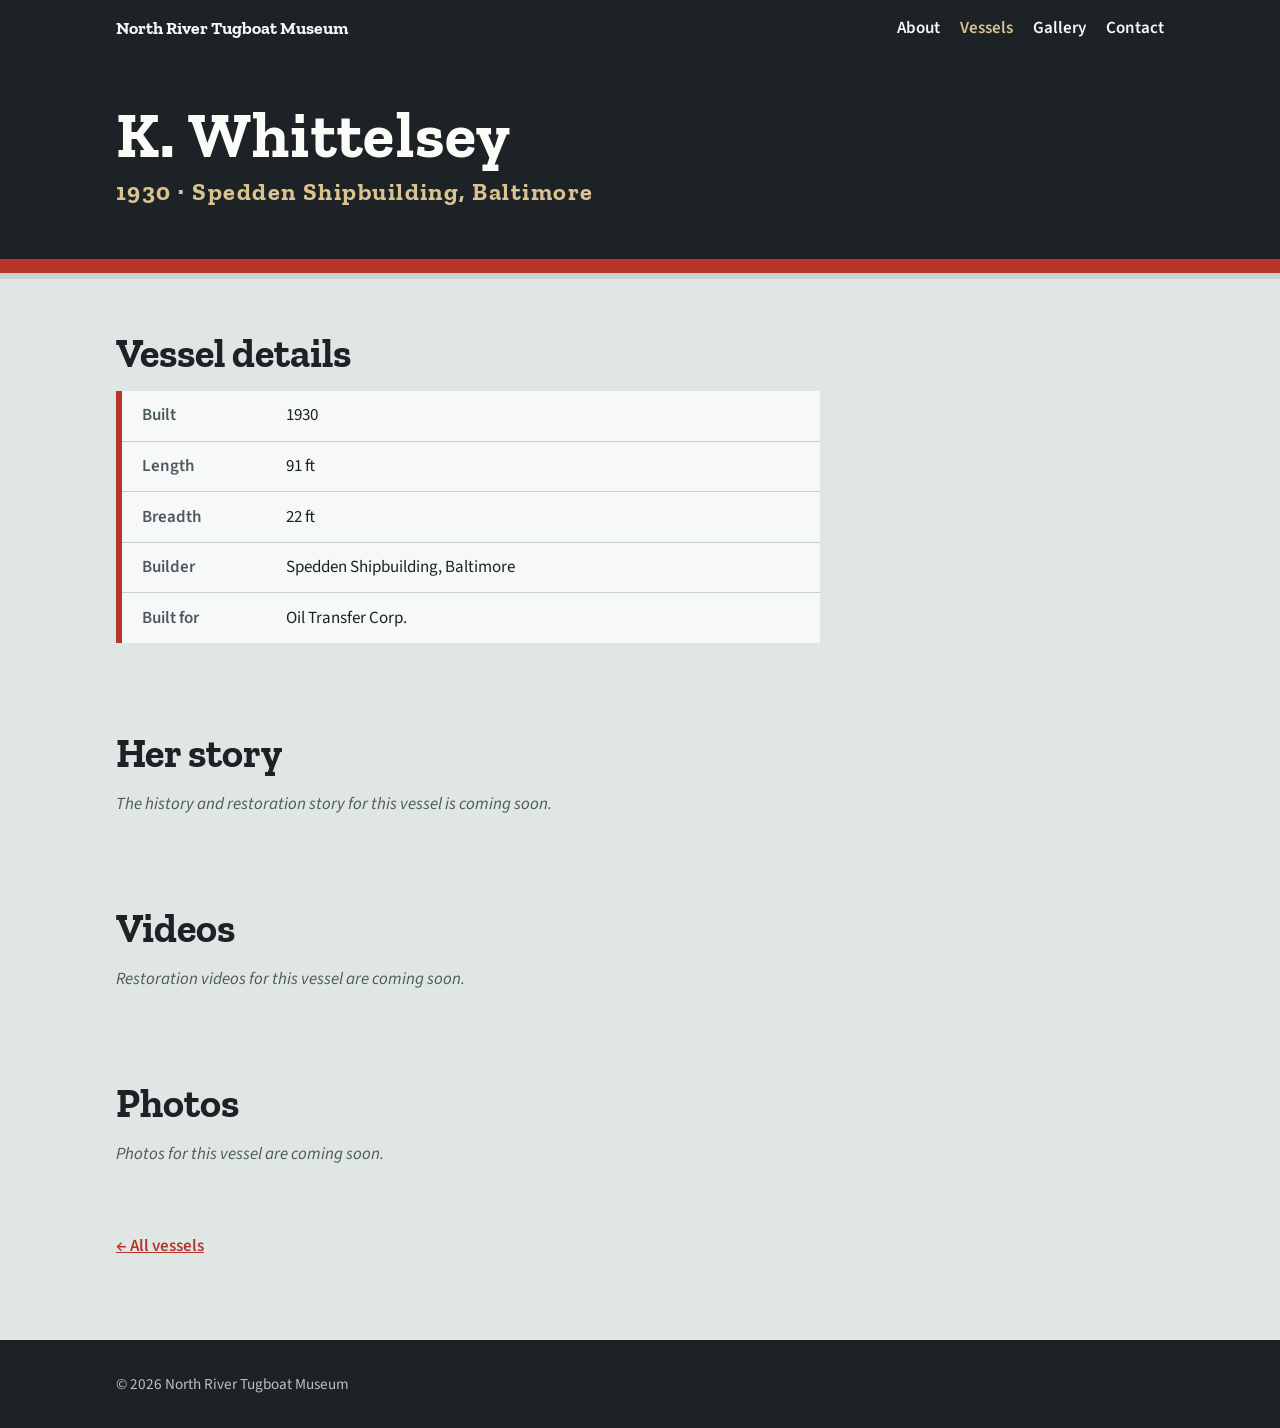
<file: vessels/k-whittelsey.html>
<!doctype html>
<html lang="en">
<head>
  <meta charset="utf-8">
  <meta name="viewport" content="width=device-width, initial-scale=1">
  <title>K. Whittelsey | North River Tugboat Museum</title>
  <meta name="description" content="K. Whittelsey, built 1930, in the collection of the North River Tugboat Museum.">
  <link rel="preconnect" href="https://fonts.googleapis.com">
  <link rel="preconnect" href="https://fonts.gstatic.com" crossorigin>
  <link href="https://fonts.googleapis.com/css2?family=Zilla+Slab:wght@500;700&family=Source+Sans+3:wght@400;600&display=swap" rel="stylesheet">
  <link rel="stylesheet" href="../styles.css">
</head>
<body>

<header class="bar">
  <div class="wrap">
    <a class="home" href="../">North River Tugboat Museum</a>
    <nav aria-label="Main">
      <a href="../#about">About</a>
      <a href="./" aria-current="page">Vessels</a>
      <a href="../gallery.html">Gallery</a>
      <a href="../#contact">Contact</a>
    </nav>
  </div>
</header>

<div class="hull short">
  <div class="wrap">
    <h1>
      <span>K. Whittelsey</span>
      <span class="port">1930 &middot; Spedden Shipbuilding, Baltimore</span>
    </h1>
  </div>
</div>

<main>
  <section id="details">
    <div class="wrap">
      <h2>Vessel details</h2>
      <dl class="specs">
          <div><dt>Built</dt><dd>1930</dd></div>
          <div><dt>Length</dt><dd>91 ft</dd></div>
          <div><dt>Breadth</dt><dd>22 ft</dd></div>
          <div><dt>Builder</dt><dd>Spedden Shipbuilding, Baltimore</dd></div>
          <div><dt>Built for</dt><dd>Oil Transfer Corp.</dd></div>
      </dl>
    </div>
  </section>

  <section id="story">
    <div class="wrap">
      <h2>Her story</h2>
      <!-- STORY: history and restoration write-up goes here -->
      <p class="placeholder">The history and restoration story for this vessel is coming soon.</p>
    </div>
  </section>

  <section id="videos">
    <div class="wrap">
      <h2>Videos</h2>
      <!-- VIDEOS: add .video figures inside .videos -->
      <div class="videos"></div>
      <p class="placeholder">Restoration videos for this vessel are coming soon.</p>
    </div>
  </section>

  <section id="photos">
    <div class="wrap">
      <h2>Photos</h2>
      <!-- PHOTOS: add photo buttons inside .gallery -->
      <div class="gallery"></div>
      <p class="placeholder">Photos for this vessel are coming soon.</p>
    </div>
  </section>

  <p class="wrap back"><a href="./">&larr; All vessels</a></p>
</main>

<footer>
  <div class="wrap">&copy; <span id="year">2026</span> North River Tugboat Museum</div>
</footer>

<script>document.getElementById("year").textContent = new Date().getFullYear();</script>
</body>
</html>
</file>
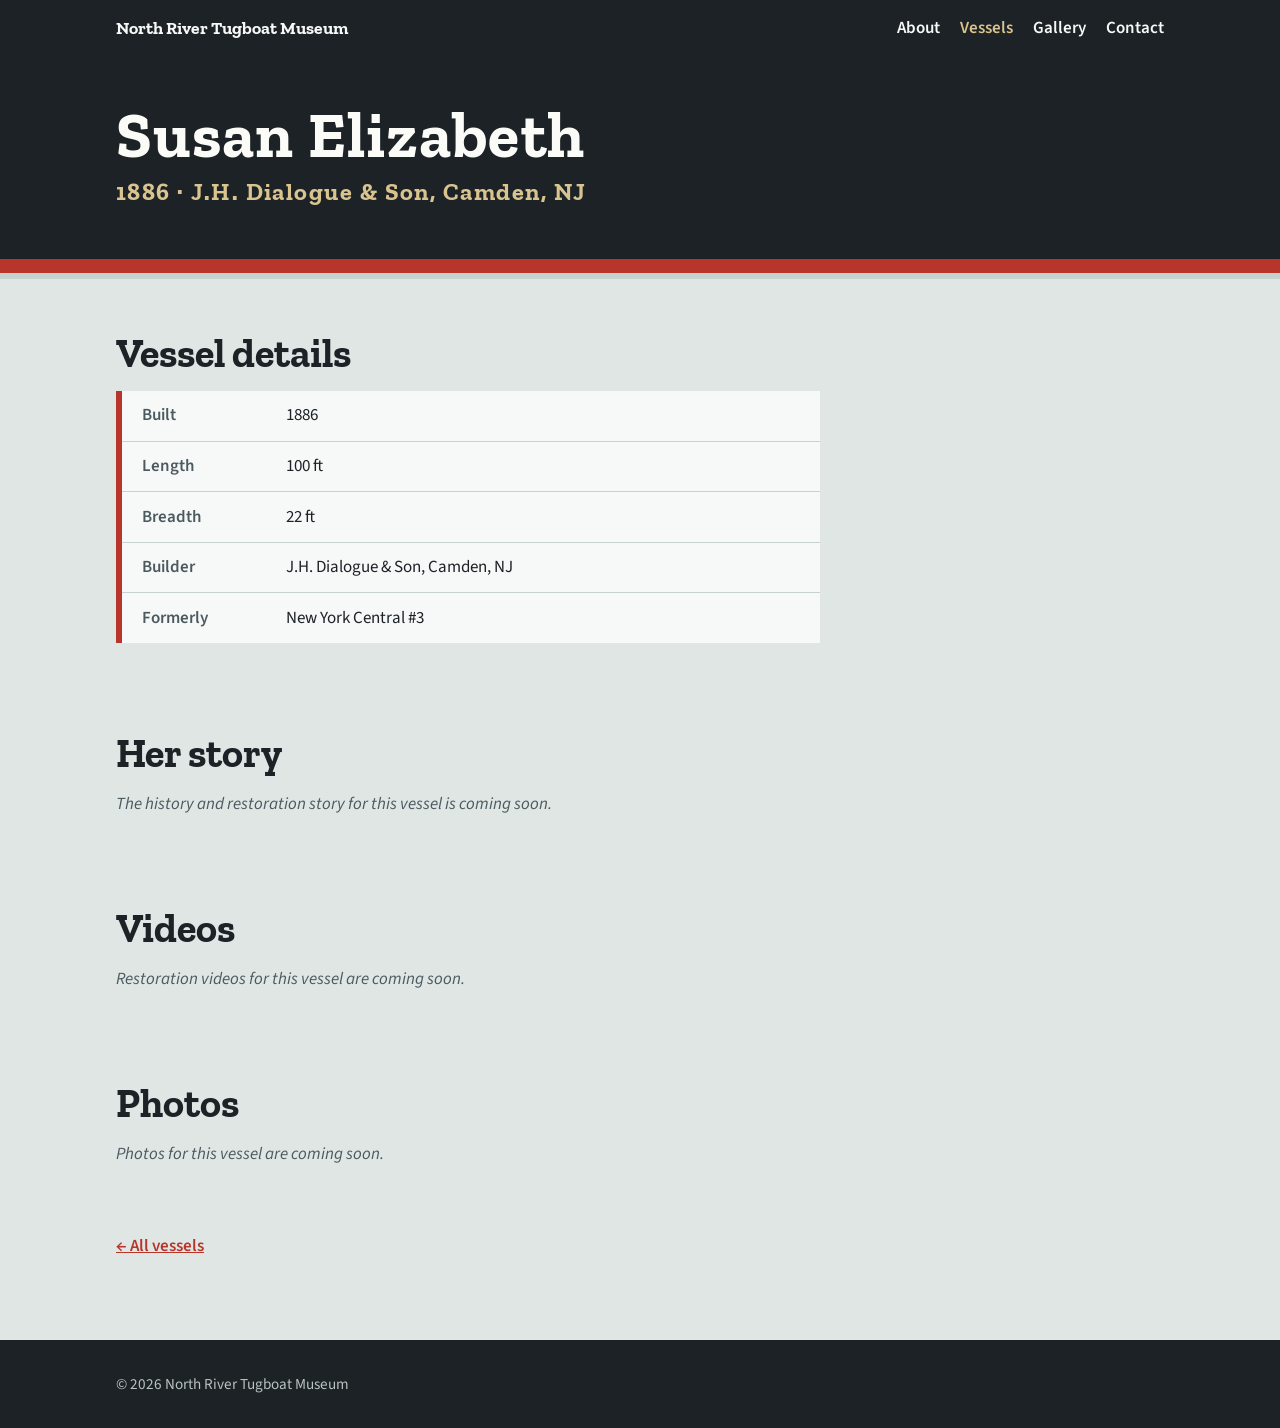
<file: vessels/susan-elizabeth.html>
<!doctype html>
<html lang="en">
<head>
  <meta charset="utf-8">
  <meta name="viewport" content="width=device-width, initial-scale=1">
  <title>Susan Elizabeth | North River Tugboat Museum</title>
  <meta name="description" content="Susan Elizabeth, built 1886, in the collection of the North River Tugboat Museum.">
  <link rel="preconnect" href="https://fonts.googleapis.com">
  <link rel="preconnect" href="https://fonts.gstatic.com" crossorigin>
  <link href="https://fonts.googleapis.com/css2?family=Zilla+Slab:wght@500;700&family=Source+Sans+3:wght@400;600&display=swap" rel="stylesheet">
  <link rel="stylesheet" href="../styles.css">
</head>
<body>

<header class="bar">
  <div class="wrap">
    <a class="home" href="../">North River Tugboat Museum</a>
    <nav aria-label="Main">
      <a href="../#about">About</a>
      <a href="./" aria-current="page">Vessels</a>
      <a href="../gallery.html">Gallery</a>
      <a href="../#contact">Contact</a>
    </nav>
  </div>
</header>

<div class="hull short">
  <div class="wrap">
    <h1>
      <span>Susan Elizabeth</span>
      <span class="port">1886 &middot; J.H. Dialogue &amp; Son, Camden, NJ</span>
    </h1>
  </div>
</div>

<main>
  <section id="details">
    <div class="wrap">
      <h2>Vessel details</h2>
      <dl class="specs">
          <div><dt>Built</dt><dd>1886</dd></div>
          <div><dt>Length</dt><dd>100 ft</dd></div>
          <div><dt>Breadth</dt><dd>22 ft</dd></div>
          <div><dt>Builder</dt><dd>J.H. Dialogue &amp; Son, Camden, NJ</dd></div>
          <div><dt>Formerly</dt><dd>New York Central #3</dd></div>
      </dl>
    </div>
  </section>

  <section id="story">
    <div class="wrap">
      <h2>Her story</h2>
      <!-- STORY: history and restoration write-up goes here -->
      <p class="placeholder">The history and restoration story for this vessel is coming soon.</p>
    </div>
  </section>

  <section id="videos">
    <div class="wrap">
      <h2>Videos</h2>
      <!-- VIDEOS: add .video figures inside .videos -->
      <div class="videos"></div>
      <p class="placeholder">Restoration videos for this vessel are coming soon.</p>
    </div>
  </section>

  <section id="photos">
    <div class="wrap">
      <h2>Photos</h2>
      <!-- PHOTOS: add photo buttons inside .gallery -->
      <div class="gallery"></div>
      <p class="placeholder">Photos for this vessel are coming soon.</p>
    </div>
  </section>

  <p class="wrap back"><a href="./">&larr; All vessels</a></p>
</main>

<footer>
  <div class="wrap">&copy; <span id="year">2026</span> North River Tugboat Museum</div>
</footer>

<script>document.getElementById("year").textContent = new Date().getFullYear();</script>
</body>
</html>
</file>
<file: styles.css>
:root {
  --hull: #1c2226;
  --hull-soft: #2b3338;
  --river: #dfe6e4;
  --river-deep: #c6d2cf;
  --signal: #b8352b;
  --brass: #a8873a;
  --paper: #f7f9f8;
  --ink: #1c2226;
  --muted: #4c5a60;
  --display: "Zilla Slab", Georgia, serif;
  --body: "Source Sans 3", system-ui, sans-serif;
}
* { box-sizing: border-box; }
html { scroll-behavior: smooth; }
@media (prefers-reduced-motion: reduce) { html { scroll-behavior: auto; } }
body {
  margin: 0;
  background: var(--river);
  color: var(--ink);
  font: 1.0625rem/1.6 var(--body);
}
a { color: var(--signal); }
a:focus-visible, button:focus-visible {
  outline: 3px solid var(--brass);
  outline-offset: 3px;
}
.wrap { max-width: 68rem; margin: 0 auto; padding: 0 1.25rem; }

/* Top bar */
.bar { background: var(--hull); color: var(--paper); }
.bar .wrap {
  display: flex; flex-wrap: wrap; gap: .5rem 1.5rem;
  align-items: center; justify-content: space-between;
  padding-top: .9rem; padding-bottom: .9rem;
}
.bar .home {
  font-family: var(--display); font-weight: 700; font-size: 1.1rem;
  color: var(--paper); text-decoration: none;
}
.bar nav { display: flex; gap: 1.25rem; }
.bar nav a { color: var(--paper); text-decoration: none; font-weight: 600; }
.bar nav a:hover { color: #f3c6a0; }
.bar nav a[aria-current="page"] { color: #d9c48f; }

/* Front page title graphic */
.title-art { background: #fff; padding: 1.5rem 1.25rem; }
.title-art img { display: block; width: 100%; max-width: 50rem; height: auto; margin: 0 auto; }

/* Hero painted like a tug's hull, red boot-top stripe at the waterline */
.hull {
  background: var(--hull);
  color: var(--paper);
  padding: 4.5rem 0 3.5rem;
  position: relative;
}
.hull::after {
  content: "";
  position: absolute; left: 0; right: 0; bottom: -14px;
  height: 14px; background: var(--signal);
  box-shadow: 0 6px 0 var(--river-deep);
}
.hull h1 {
  font-family: var(--display);
  font-weight: 700;
  font-size: clamp(2.6rem, 8vw, 5.6rem);
  line-height: .95;
  letter-spacing: .02em;
  margin: 0 0 1.5rem;
  color: #fbfbf7;
}
.hull h1 span { display: block; }
.hull h1 .port {
  font-size: .38em; letter-spacing: .06em; color: #d9c48f; margin-top: .9rem;
}
.hull p { max-width: 36rem; margin: 0; font-size: 1.2rem; color: #d7dedc; }
.hull.short { padding: 3rem 0 2.5rem; }
.hull.short h1 { font-size: clamp(2.4rem, 6vw, 4rem); margin-bottom: 1rem; }

section { padding: 4.5rem 0 1rem; }
h2 {
  font-family: var(--display); font-weight: 700;
  font-size: clamp(1.8rem, 4vw, 2.5rem);
  line-height: 1.1; margin: 0 0 1rem;
}
.lede { max-width: 40rem; color: var(--muted); margin: 0 0 2rem; }

/* About */
.about-grid {
  display: grid; gap: 2rem 3rem;
  grid-template-columns: repeat(auto-fit, minmax(16rem, 1fr));
}
.about-grid h3 {
  font-family: var(--display); font-weight: 500; font-size: 1.3rem; margin: 0 0 .4rem;
  padding-top: .75rem; border-top: 3px solid var(--hull);
}
.about-grid p { margin: 0; color: var(--muted); max-width: 32rem; }

.to-gallery {
  display: inline-block; margin-top: 2.5rem;
  font: 600 1.05rem var(--body);
  color: var(--paper); background: var(--hull);
  padding: .75rem 1.4rem; text-decoration: none;
  border-bottom: 4px solid var(--signal);
}
.to-gallery:hover { background: var(--signal); }

/* Video */
.videos { display: grid; gap: 3.5rem; }
.video {
  margin: 0;
  max-width: 56rem;
}
.video .frame {
  position: relative; aspect-ratio: 16 / 9;
  background: var(--hull);
  border-bottom: 6px solid var(--signal);
}
.video iframe { position: absolute; inset: 0; width: 100%; height: 100%; border: 0; }
.video figcaption {
  font-family: var(--display); font-weight: 500; font-size: 1.3rem;
  margin-top: .9rem;
}

/* Photo gallery */
.gallery {
  display: grid; gap: .75rem;
  grid-template-columns: repeat(auto-fill, minmax(min(100%, 15rem), 1fr));
  grid-auto-flow: dense;
}
.gallery button {
  all: unset; cursor: zoom-in; display: block; position: relative;
  background: var(--hull-soft); aspect-ratio: 4 / 3; overflow: hidden;
}
.gallery button.wide { grid-column: span 2; aspect-ratio: 8 / 3; }
@media (max-width: 34rem) { .gallery button.wide { grid-column: auto; aspect-ratio: 4 / 3; } }
.gallery figure { margin: 0; height: 100%; }
.gallery img { width: 100%; height: 100%; object-fit: cover; display: block; }
.gallery figcaption {
  position: absolute; left: 0; right: 0; bottom: 0;
  padding: 1.6rem .8rem .6rem;
  background: linear-gradient(transparent, rgba(20,24,27,.85));
  color: #fff; font-size: .95rem; line-height: 1.3;
}
.gallery button:focus-visible { outline: 3px solid var(--brass); outline-offset: 2px; }

/* Lightbox */
dialog {
  border: 0; padding: 0; background: transparent; max-width: min(92vw, 70rem);
  color: var(--paper);
}
dialog::backdrop { background: rgba(14,17,19,.92); }
dialog img { max-width: 100%; max-height: 78vh; display: block; margin: 0 auto; }
dialog p { text-align: center; margin: .8rem 0 0; }
.lb-controls { display: flex; justify-content: center; gap: .75rem; margin-top: 1rem; }
.lb-controls button {
  font: 600 1rem var(--body); color: var(--paper); background: var(--hull-soft);
  border: 1px solid #5d6a70; padding: .5rem 1.1rem; cursor: pointer;
}
.lb-controls button:hover { background: var(--signal); border-color: var(--signal); }

/* Contact */
.visit {
  background: var(--paper);
  border-left: 6px solid var(--signal);
  padding: 1.75rem 1.75rem 1.5rem;
  max-width: 44rem;
}
.visit p { margin: 0 0 .75rem; }

footer {
  margin-top: 5rem; background: var(--hull); color: #b9c3c0;
  padding: 2rem 0; font-size: .95rem;
}

/* Vessel pages */
.specs {
  display: grid; gap: 0; margin: 0; max-width: 44rem;
  background: var(--paper); border-left: 6px solid var(--signal);
}
.specs div {
  display: grid; grid-template-columns: 8rem 1fr; gap: 1rem;
  padding: .7rem 1.25rem; border-bottom: 1px solid var(--river-deep);
}
.specs div:last-child { border-bottom: 0; }
.specs dt { font-weight: 600; color: var(--muted); }
.specs dd { margin: 0; }
@media (max-width: 30rem) { .specs div { grid-template-columns: 1fr; gap: 0; } }
.placeholder { color: var(--muted); font-style: italic; margin: 0; }
.videos:not(:empty) + .placeholder, .gallery:not(:empty) + .placeholder { display: none; }
.back { padding-top: 3rem; padding-bottom: 0; }
.back a { font-weight: 600; }

.vessel-list {
  display: grid; gap: 1rem;
  grid-template-columns: repeat(auto-fill, minmax(min(100%, 19rem), 1fr));
}
.vessel-card {
  display: flex; flex-direction: column; gap: .2rem;
  background: var(--paper); color: var(--ink); text-decoration: none;
  padding: 1.25rem 1.4rem; border-bottom: 4px solid var(--hull);
}
.vessel-card:hover { border-bottom-color: var(--signal); }
.vessel-card .year { font: 600 .85rem var(--body); letter-spacing: .12em; color: var(--signal); }
.vessel-card .name { font: 700 1.4rem/1.15 var(--display); }
.vessel-card .meta { color: var(--muted); font-size: .95rem; }
.vessel-card .thumb {
  display: block; aspect-ratio: 3 / 2; margin: -1.25rem -1.4rem .9rem;
  background: var(--hull-soft); overflow: hidden; position: relative;
}
.vessel-card .thumb:empty::after, .vessel-card .thumb:not(:has(img))::after {
  content: "Photo coming soon"; position: absolute; inset: 0;
  display: grid; place-items: center; color: #9aa6aa; font-size: .9rem; letter-spacing: .06em;
}
.vessel-card .thumb img { width: 100%; height: 100%; object-fit: cover; display: block; transition: transform .3s; }
.vessel-card:hover .thumb img { transform: scale(1.03); }
@media (prefers-reduced-motion: reduce) { .vessel-card .thumb img { transition: none; } }
</file>
